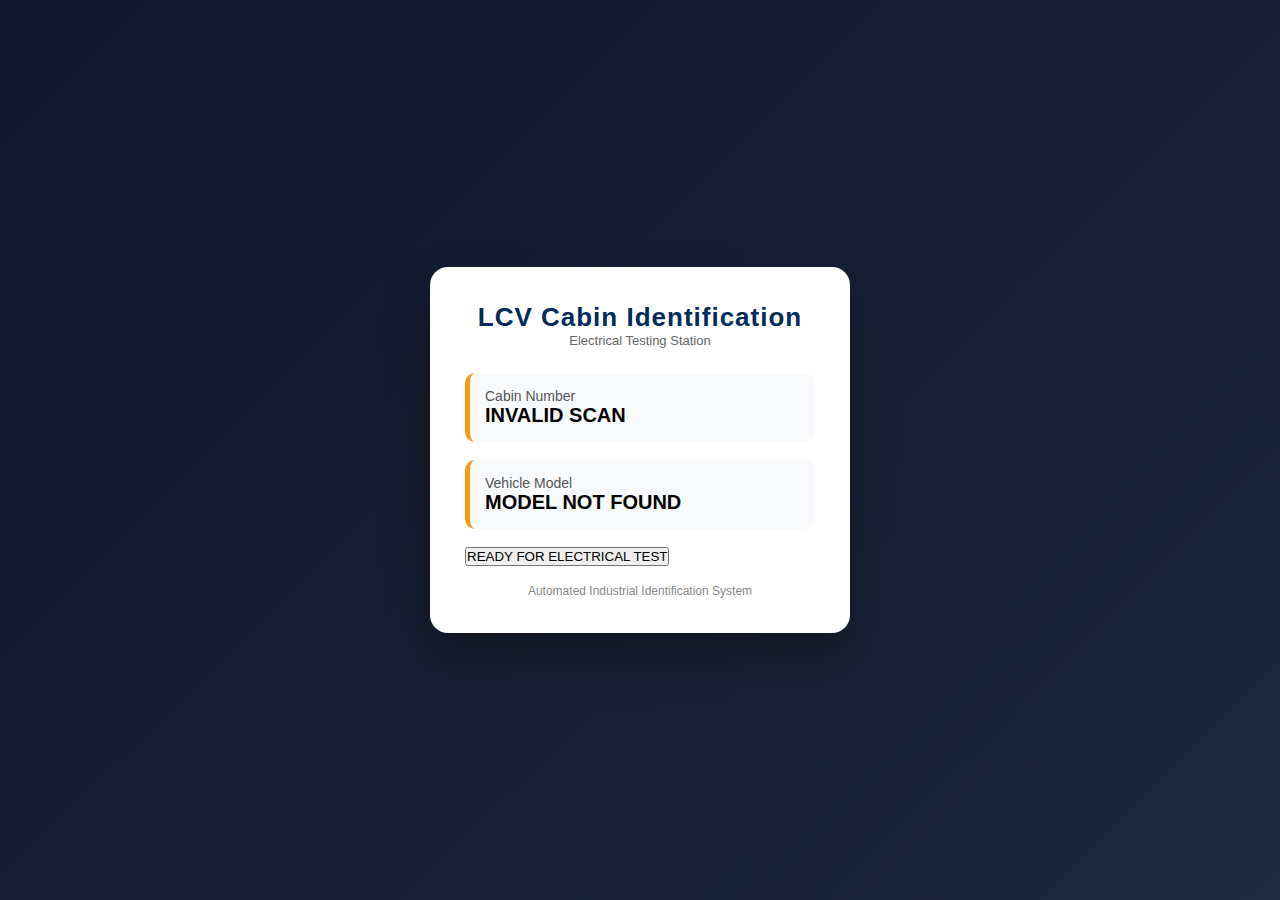
<file: index.html>
<!DOCTYPE html>
<html lang="en">
<head>
<meta charset="UTF-8">
<meta name="viewport" content="width=device-width, initial-scale=1.0">
<title>LCV Cabin Identification</title>

<style>
:root {
  --primary: #002b5c;
  --accent: #f39c12;
  --bg: #0f172a;
  --card: #ffffff;
  --success: #16a34a;
}

*{
  margin: 0;
  padding: 0;
  box-sizing: border-box;
  font-family: "Segoe UI", sans-serif;
}

body {
  height: 100vh;
  background: linear-gradient(135deg, #0f172a, #1e293b);
  display: flex;
  justify-content: center;
  align-items: center;
}

.panel {
  background: var(--card);
  width: 420px;
  padding: 35px;
  border-radius: 18px;
  box-shadow: 0 25px 45px rgba(0,0,0,0.35);
  animation: slideUp 0.9s ease;
}

@keyframes slideUp {
  from {
    opacity: 0;
    transform: translateY(40px);
  }
  to {
    opacity: 1;
    transform: translateY(0);
  }
}

.header {
  text-align: center;
  margin-bottom: 25px;
}

.header h1 {
  font-size: 26px;
  color: var(--primary);
  letter-spacing: 1px;
}

.header p {
  font-size: 13px;
  color: #666;
}

.data {
  margin: 18px 0;
  padding: 15px;
  border-left: 5px solid var(--accent);
  background: #f8fafc;
  border-radius: 10px;
}

.label {
  font-size: 14px;
  color: #555;
}

.value {
  font-size: 20px;
  font-weight: 700;
  color: #000;
}

.status {
  margin-top: 30px;
  text-align: center;
  padding: 14px;
  background: var(--success);
  color: #fff;
  font-weight: 700;
  border-radius: 12px;
  letter-spacing: 1px;
}

.footer {
  margin-top: 18px;
  text-align: center;
  font-size: 12px;
  color: #888;
}
</style>
</head>

<body>
<div class="panel">
  <div class="header">
    <h1>LCV Cabin Identification</h1>
    <p>Electrical Testing Station</p>
  </div>

  <div class="data">
    <div class="label">Cabin Number</div>
    <div class="value" id="cabin">--</div>
  </div>

  <div class="data">
    <div class="label">Vehicle Model</div>
    <div class="value" id="model">--</div>
  </div>
  
  <button>
  READY FOR ELECTRICAL TEST
  </button>
  
  <div class="footer">
    Automated Industrial Identification System
  </div>
</div>

<script>
const cabinDB = {
  "TRRS904929": "DOST A/C", 
  "TSRS901733": "DOST NON A/C", 
  "TRRS702501": "BADA DOST A/C LX", 
  "TRRS702571": "BADA DOST NON A/C LS", 
  "TRRS904501": "SAATHI A/C", 
  "TRRS904342": "SAATHI NON A/C", 
  "TRRS904658": "DOST EV", 
  "TRRS702453": "BADA DOST I5 A/C LX", 
  "TRRS702721": "BADA DOST I5 NON A/C", 
  "TRRS702320": "BADA DOST CNG", 
  "SCRS718973": "BADA DOST 3.8T BLOWER", 
  "TRRS800238": "PARTNER A/C BS6", 
  "TSRS800212": "PARTNER NON A/C BS3", 
  "TRRS702698": "BADA DOST EV"
};

const params = new URLSearchParams(window.location.search);
const cabinId = params.get("cabin");

document.getElementById("cabin").innerText =
  cabinId || "INVALID SCAN";
document.getElementById("model").innerText =
  cabinDB[cabinId] || "MODEL NOT FOUND";
</script>
</body>
</html>
</file>
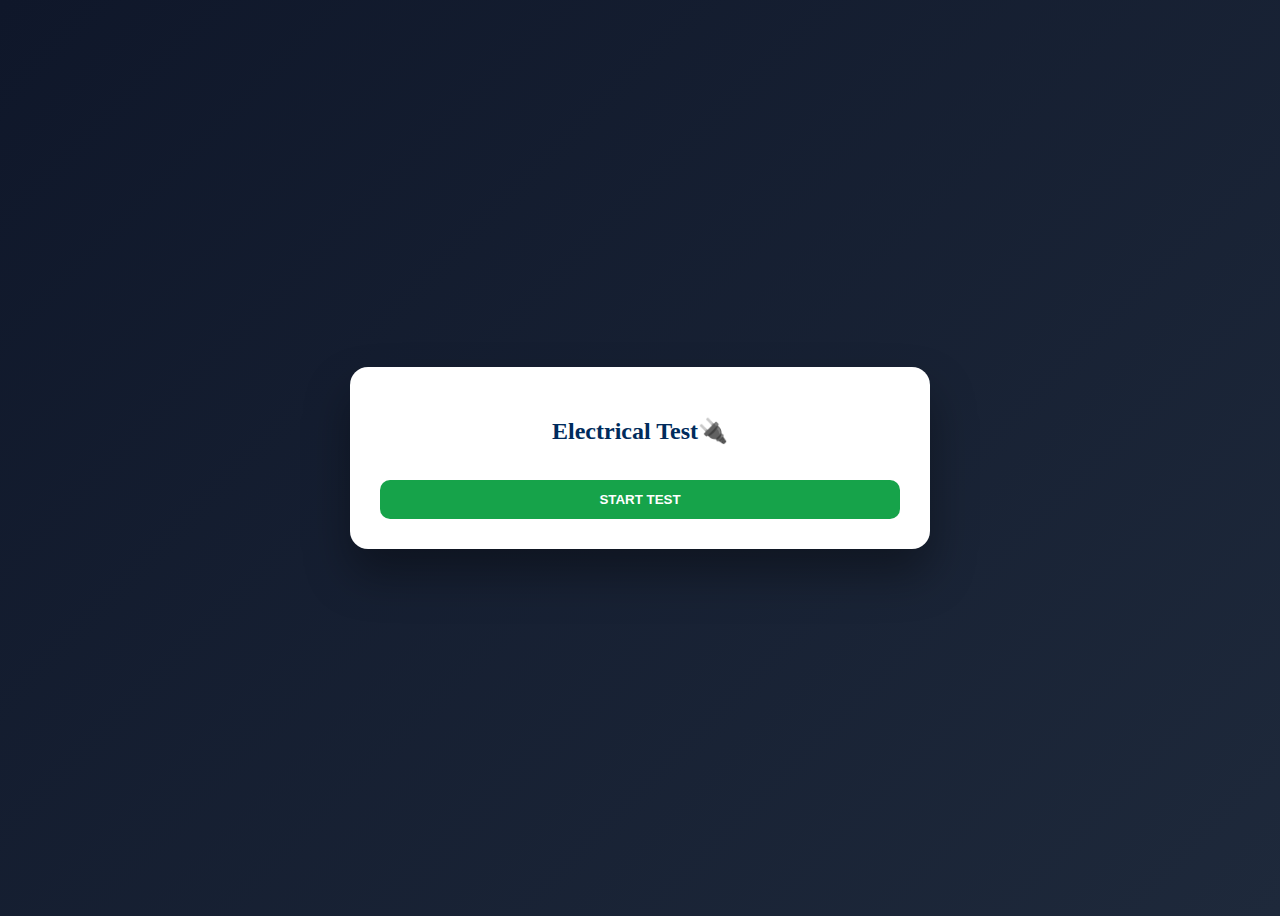
<file: parameters.html>
<!DOCTYPE html>
<html>
<head>
<meta charset="UTF-8">
<title>Cabin Electrical Check Out System</title>
<link rel="icon" href="electric-car.png">
<style>
body{
  background: linear-gradient(135deg,#0f172a,#1e293b);
  font-family: Segoe UI;
  display:flex;
  justify-content:center;
  align-items:center;
  height:100vh;
}
.panel{
  background:#fff;
  width:520px;
  padding:30px;
  border-radius:18px;
  box-shadow:0 25px 45px rgba(0,0,0,0.35);
}
h2{
  text-align:center;
  color:#002b5c;
}
.info{
  text-align:center;
  margin-bottom:20px;
}
.param{
  display:flex;
  justify-content:space-between;
  padding:8px 12px;
  margin-bottom:6px;
  background:#f1f5f9;
  border-radius:6px;
}
.ok{color:green;font-weight:bold;}
button{
  width:100%;
  padding:12px;
  margin-top:15px;
  border:none;
  border-radius:10px;
  background:#16a34a;
  color:#fff;
  font-weight:bold;
  cursor:pointer;
}
</style>
</head>

<body>
<div class="panel">
  <h2>Electrical Test🔌</h2>
  <button onclick="startTest()">START TEST</button>
  <div id="testArea"></div>
</div>

<script>
const parameters = [
"Ignition Switch Function",
"Parking & Roof Marker Function",
"Head Lamp Low Beam Function",
"Head Lamp High Beam Function",
"Head Lamp Pass Function",
"Indicator LH Function",
"Indicator RH Function",
"Windscreen Washer Function",
"Wiper Low Speed Function",
"Wiper High Speed Function",
"Hazard Switch Function",
"Interior Lamp Function",
"DPF Switch Function"
];

function startTest(){
  const area = document.getElementById("testArea");
  area.innerHTML="";
  let allOk=true;
  
  parameters.forEach(p=>{
    const div=document.createElement("div");
    div.className="param";
    div.innerHTML=`<span>${p}</span>
                   <span class="ok">OK</span>`;
    area.appendChild(div);
  });

  setTimeout(()=>{
    alert("ELECTRICALLY OK✅");
    window.location.href="status.html";
  },1500);
}
</script>
</body>
</html>
</file>
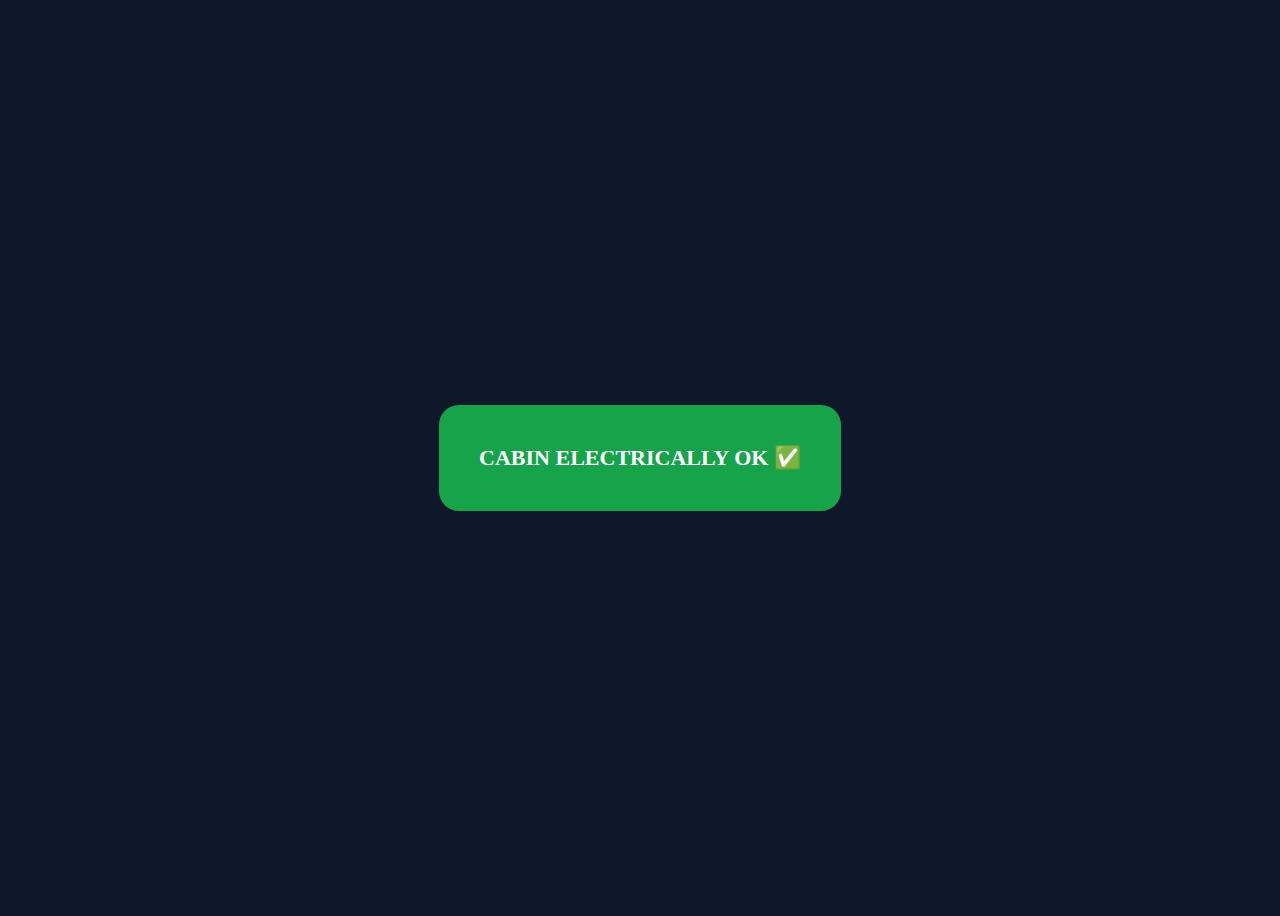
<file: status.html>
<!DOCTYPE html>
<html>
<head>
<title>Final Status</title>
<style>
body{
background:#0f172a;
color:white;
display:flex;
justify-content:center;
align-items:center;
height:100vh;
font-family:Segoe UI;
}
.box{
background:#16a34a;
padding:40px;
border-radius:20px;
font-size:22px;
font-weight:bold;
}
</style>
</head>
<body>
<div class="box">
CABIN ELECTRICALLY OK ✅
</div>
</body>
</html>
</file>
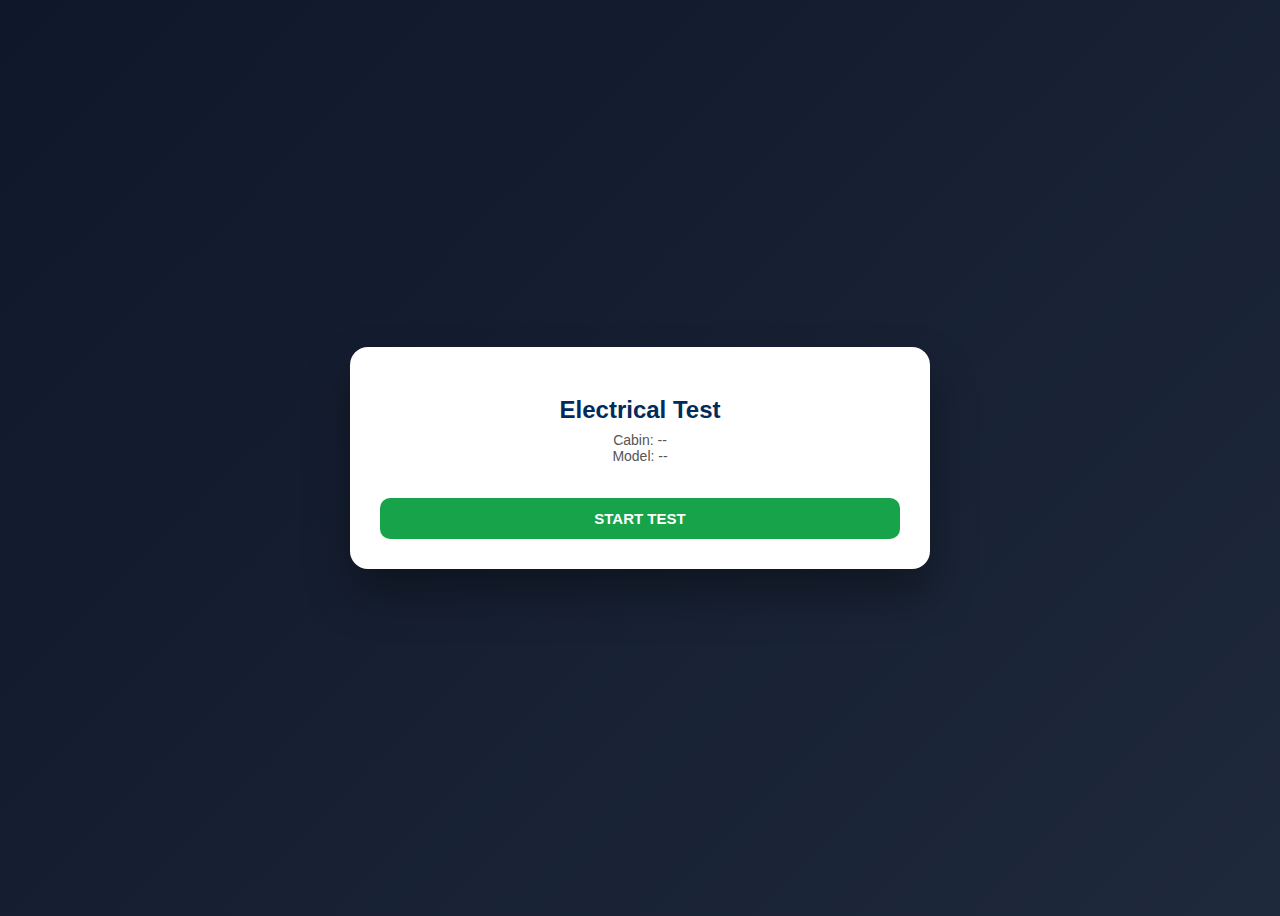
<file: test.html>
<!DOCTYPE html>
<html lang="en">
<head>
<meta charset="UTF-8">
<meta name="viewport" content="width=device-width, initial-scale=1.0">
<title>Electrical Test</title>

<style>
body {
  background: linear-gradient(135deg, #0f172a, #1e293b);
  font-family: "Segoe UI", sans-serif;
  display: flex;
  justify-content: center;
  align-items: center;
  height: 100vh;
}
.panel {
  background: #fff;
  width: 520px;
  padding: 30px;
  border-radius: 18px;
  box-shadow: 0 25px 45px rgba(0,0,0,0.35);
}
h2 {
  text-align: center;
  color: #002b5c;
  margin-bottom: 8px;
}
.info {
  text-align: center;
  font-size: 14px;
  color: #555;
  margin-bottom: 20px;
}
.param {
  display: flex;
  justify-content: space-between;
  padding: 10px 14px;
  margin-bottom: 8px;
  background: #f1f5f9;
  border-radius: 8px;
  font-size: 14px;
}
.ok { color: green; font-weight: 700; }
.notok { color: red; font-weight: 700; }
button {
  width: 100%;
  padding: 12px;
  margin-top: 14px;
  border: none;
  border-radius: 10px;
  font-size: 15px;
  font-weight: 700;
  cursor: pointer;
}
.start { background: #16a34a; color: #fff; }
.back  { background: #002b5c; color: #fff; }
</style>
</head>

<body>
<div class="panel">
  <h2>Electrical Test</h2>
  <div class="info">
    Cabin: <span id="cabin">--</span><br>
    Model: <span id="model">--</span>
  </div>

  <div id="testArea"></div>

  <button class="start" id="startTest">START TEST</button>
  <button class="back" id="backBtn" style="display:none">BACK</button>

</div>

<script>
const cabinDB = {
  "TRRS904929": "DOST A/C", 
  "TSRS901733": "DOST NON A/C", 
  "TRRS702501": "BADA DOST A/C LX", 
  "TRRS702571": "BADA DOST NON A/C LS", 
  "TRRS904501": "SAATHI A/C", 
  "TRRS904342": "SAATHI NON A/C", 
  "TRRS904658": "DOST EV", 
  "TRRS702453": "BADA DOST I5 A/C LX", 
  "TRRS702721": "BADA DOST I5 NON A/C", 
  "TRRS702320": "BADA DOST CNG", 
  "SCRS718973": "BADA DOST 3.8T BLOWER", 
  "TRRS800238": "PARTNER A/C BS6", 
  "TSRS800212": "PARTNER NON A/C BS3", 
  "TRRS702698": "BADA DOST EV"
};

const baseParams = [
  "Ignition Switch Function",
  "Parking & Roof Marker Function",
  "Head Lamp Low Beam Function",
  "Head Lamp High Beam Function",
  "Head Lamp Pass Function",
  "Indicator LH Function",
  "Indicator RH Function",
  "Wind Screen Washer Tank Function",
  "Wiper Motor Low Speed Function",
  "Wiper Motor High Speed Function",
  "Hazard Switch Function",
  "Interior Lamp Function",
  "DPF Switch Function"
];

const acParams = ["AC Blower", "AC Compressor"];
const blowerParams = ["Cabin Blower"];

const params = new URLSearchParams(window.location.search);
const cabinId = params.get("cabin");
const model = cabinDB[cabinId] || "UNKNOWN MODEL";

const cabinId = params.get("cabin");

if (!cabinId) {
  document.getElementById("cabin").innerText = "INVALID SCAN";
  document.getElementById("model").innerText = "MODEL NOT FOUND";
} else {
  document.getElementById("cabin").innerText = cabinId;
  document.getElementById("model").innerText =
    cabinDB[cabinId] || "MODEL NOT FOUND";
}
  
let testParams = [...baseParams];

if (model.includes("A/C")) {
  testParams.push(...acParams);
}
if (model.includes("BLOWER")) {
  testParams.push(...blowerParams);
}

document.getElementById("startTest").onclick = () => {
  const area = document.getElementById("testArea");
  area.innerHTML = "";

  testParams.forEach(p => {
    const status = Math.random() > 0.2 ? "OK" : "NOT OK";
    const cls = status === "OK" ? "ok" : "notok";

    area.innerHTML += `
      <div class="param">
        <span>${p}</span>
        <span class="${cls}">${status}</span>
      </div>
    `;
  });

  document.getElementById("startTest").style.display = "none";
  document.getElementById("backBtn").style.display = "block";
};

document.getElementById("backBtn").onclick = () => {
  window.history.back();
};
</script>

</body>
</html>
</file>
